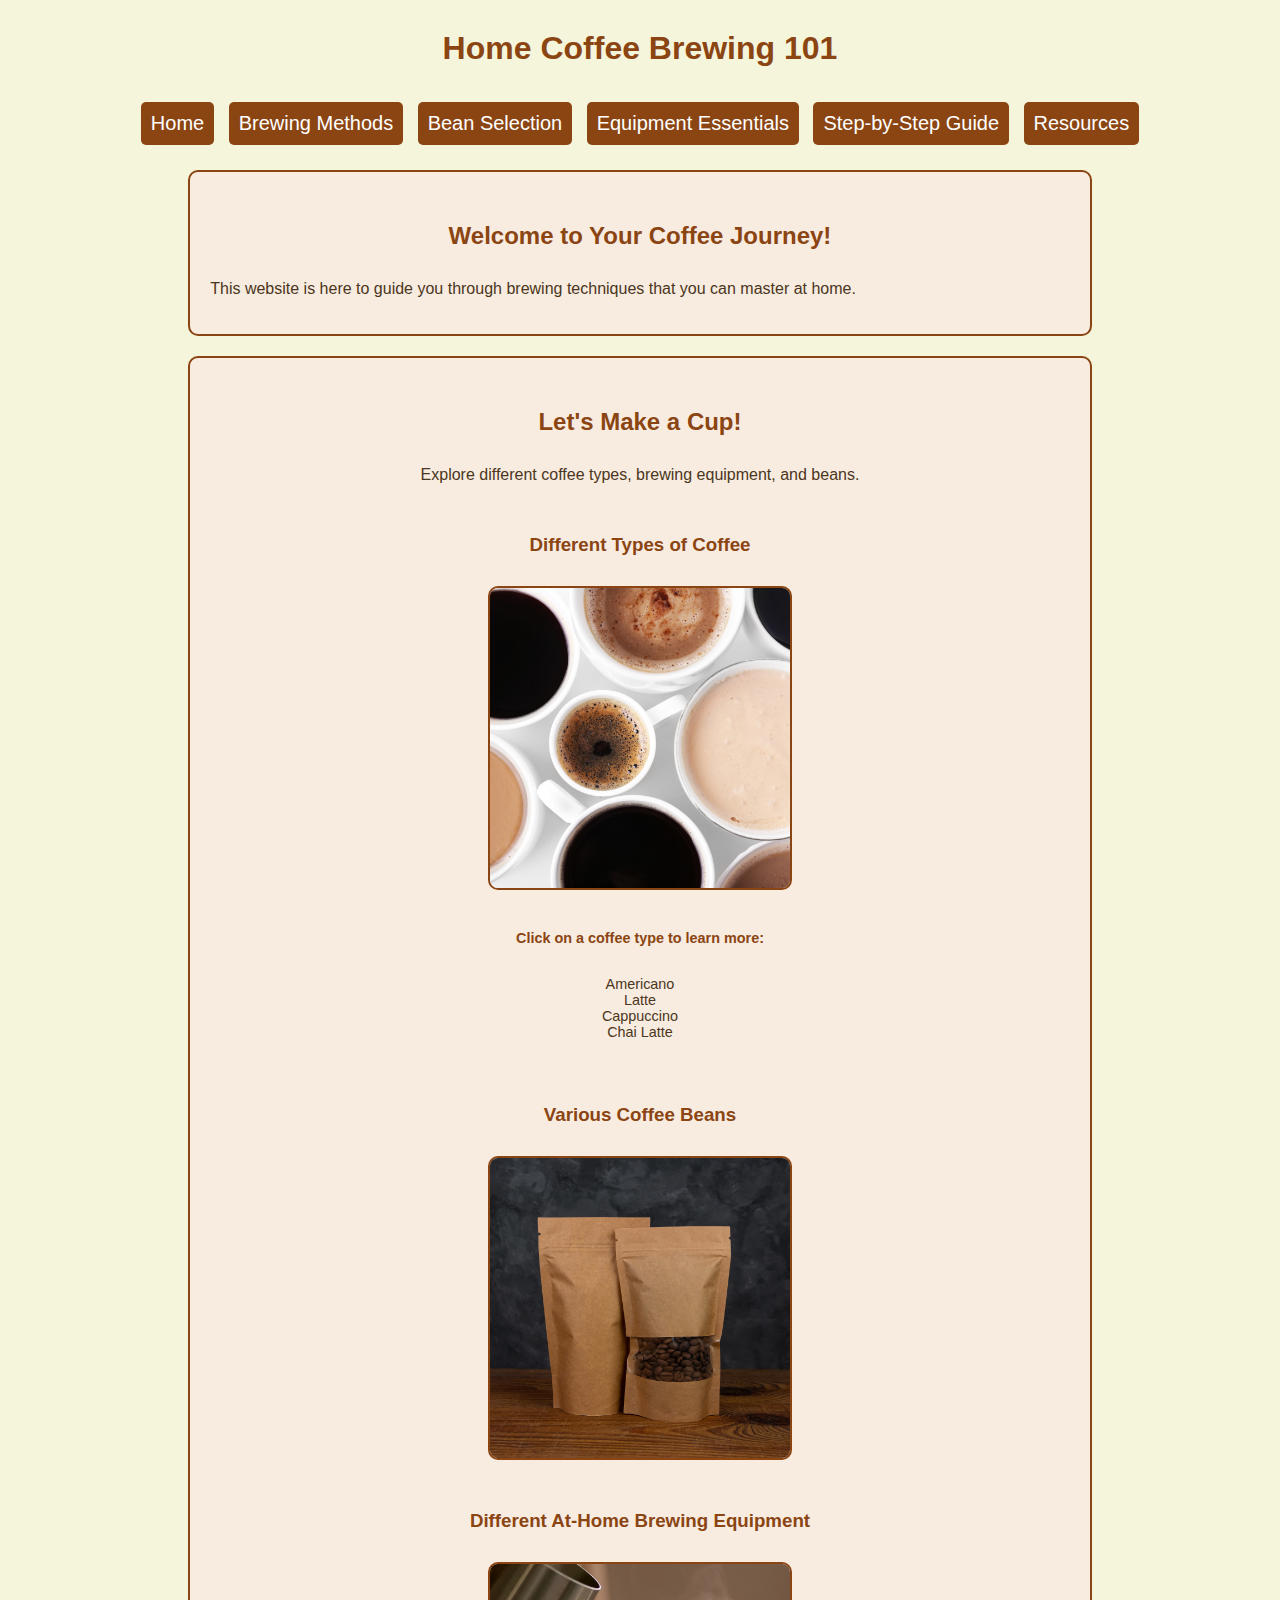
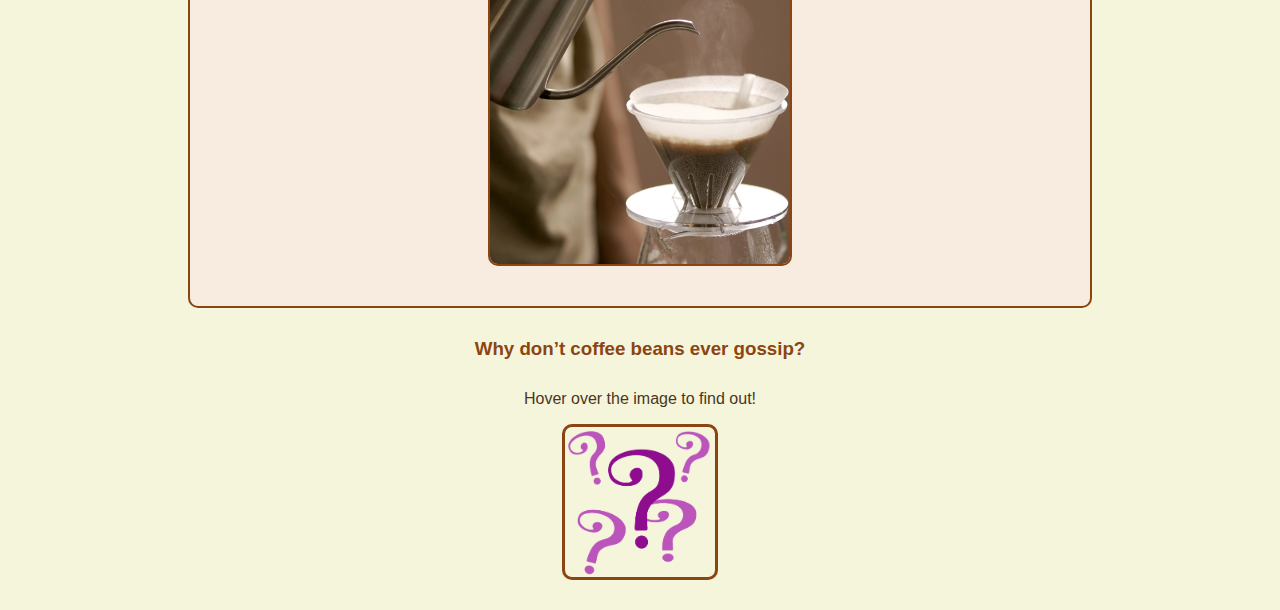
<file: index.html>
<!DOCTYPE html>
<html lang="en">
<head>
  <meta charset="UTF-8">
  <meta name="viewport" content="width=device-width, initial-scale=1.0">
  <title>Home Coffee Brewing</title>
  <link href="css/final.css" rel="stylesheet">
  <script src="https://ajax.googleapis.com/ajax/libs/jquery/3.7.1/jquery.min.js"></script>
</head>
<body>

  <div id="wrapper">
    <h1>Home Coffee Brewing 101</h1>
    <nav>
      <a href="index.html">Home</a>
      <a href="brewing.html">Brewing Methods</a>
      <a href="beans.html">Bean Selection</a>
      <a href="equipment.html">Equipment Essentials</a>
      <a href="step.html">Step-by-Step Guide</a>
      <a href="resources.html">Resources</a>
    </nav>
	  
    <!-- Introduction Section -->
    <section id="intro">
      <h2>Welcome to Your Coffee Journey!</h2>
      <p>This website is here to guide you through brewing techniques that you can master at home.</p>
    </section>

    <!-- Photo Section -->
    <section id="photo-box">
      <h2>Let's Make a Cup!</h2>
      <p>Explore different coffee types, brewing equipment, and beans.</p>
      <div class="photo-item">
        <h3>Different Types of Coffee</h3>
        <img src="img/homecoffee.png" alt="Different types of coffee">
        <!-- Coffee List -->
        <div class="coffee-list">
          <h4>Click on a coffee type to learn more:</h4>
          <ul>
            <li class="coffee-item" id="americano">Americano</li>
            <li class="coffee-item" id="latte">Latte</li>
            <li class="coffee-item" id="cappuccino">Cappuccino</li>
            <li class="coffee-item" id="chai">Chai Latte</li>
          </ul>
          <div id="description"></div>
        </div>
      </div>
      <div class="photo-item">
        <h3>Various Coffee Beans</h3>
        <img src="img/homebeans.png" alt="Various coffee beans">
      </div>
      <div class="photo-item">
        <h3>Different At-Home Brewing Equipment</h3>
        <img src="img/homemachine.png" alt="At-home coffee brewing equipment">
      </div>
    </section>

    <!-- Coffee Joke -->
  
    <h3>Why don’t coffee beans ever gossip?</h3>
    <p>Hover over the image to find out!</p>
    <div class="stepImage">
      <img id="coffee" src="img/question.png" alt="Question mark">
      <img id="coffee_hover" src="img/coffee.png" alt="Coffee cup">
    </div>
    <div id="answer"></div>

  </div>

  <script>
    $(document).ready(function() {
      // Hover event to show and hide the joke
      $("#coffee").hover(
        function() {
          $("#coffee").hide();
          $("#coffee_hover").show();
          $("#answer").html("<h2>Because they’re grounded!</h2>");
        },
        function() {
          $("#coffee_hover").hide();
          $("#coffee").show();
          $("#answer").html("");
        }
      );

      // Coffee descriptions
      const coffeeDescriptions = {
        americano: "Americano: Made with espresso and hot water.",
        latte: "Latte: Made with espresso and steamed milk.",
        cappuccino: "Cappuccino: Made with equal parts espresso, steamed milk, and foam.",
        chai: "Chai Latte: Made with black tea, spices, and steamed milk."
      };

      // Event handler for coffee list clicks
      $(".coffee-item").click(function() {
        const coffeeId = $(this).attr("id");
        $("#description").html("<p>" + coffeeDescriptions[coffeeId] + "</p>");
        $(".coffee-item").css("color", ""); // Reset color for all items
        $(this).css("color", "#8B4513"); // Change clicked item to dark brown (in-theme)
      });
    });
  </script>

</body>
</html>
</file>
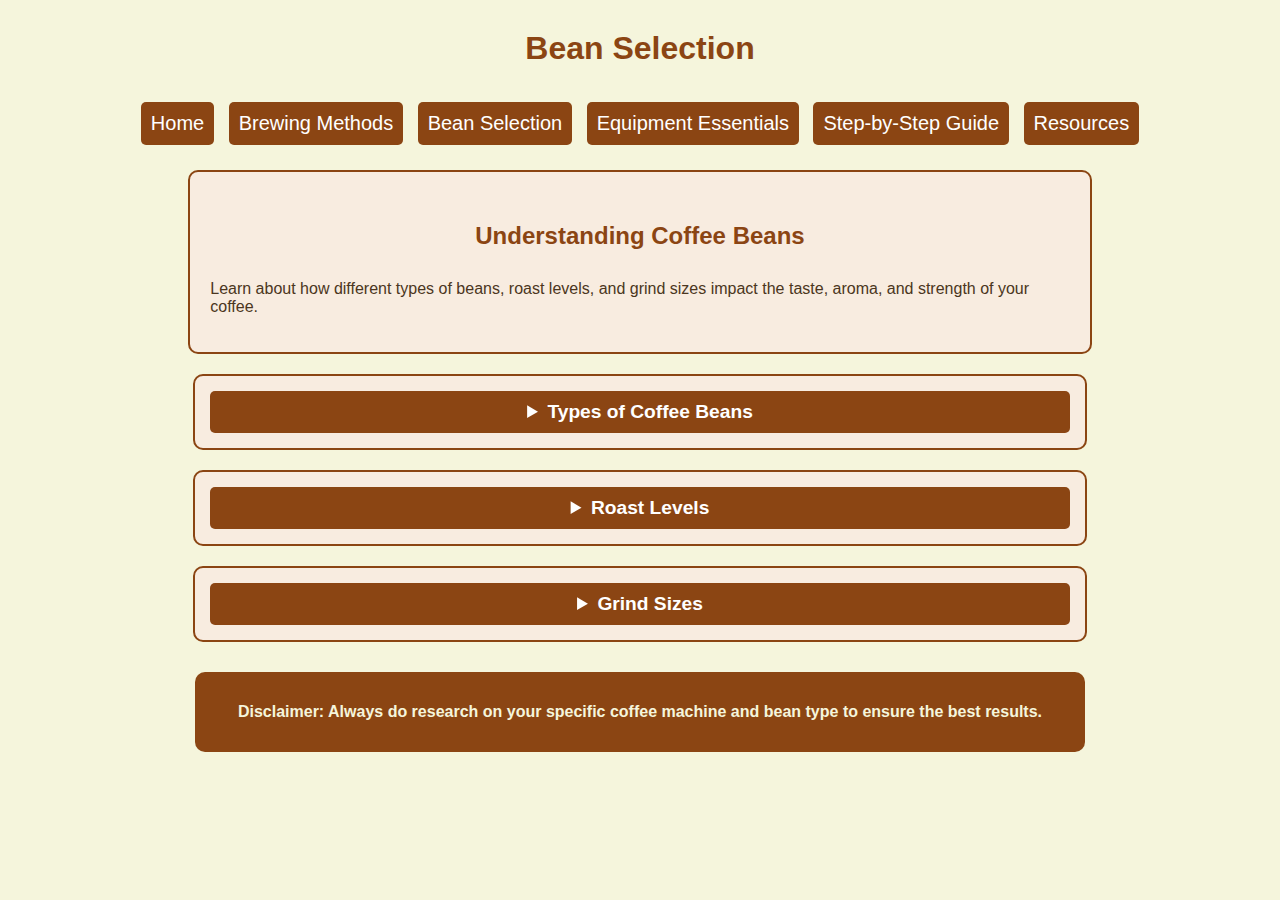
<file: beans.html>
<!DOCTYPE html>
<html lang="en">
<head>
    <meta charset="UTF-8">
    <meta name="viewport" content="width=device-width, initial-scale=1.0">
    <title>Bean Selection</title>
    <link href="css/final.css" rel="stylesheet">
    <script src="https://ajax.googleapis.com/ajax/libs/jquery/3.7.1/jquery.min.js"></script>
</head>
<body>

    <div id="wrapper">
        <h1>Bean Selection</h1>
        <nav>
            <a href="index.html">Home</a>
            <a href="brewing.html">Brewing Methods</a>
            <a href="beans.html">Bean Selection</a>
            <a href="equipment.html">Equipment Essentials</a>
            <a href="step.html">Step-by-Step Guide</a>
            <a href="resources.html">Resources</a>
        </nav>

        <!-- Introduction Section -->
        <section id="intro">
            <h2>Understanding Coffee Beans</h2>
            <p>Learn about how different types of beans, roast levels, and grind sizes impact the taste, aroma, and strength of your coffee.</p>
        </section>

        <!-- Coffee Bean Types -->
        <details>
            <summary>Types of Coffee Beans</summary>
            <div class="stepContent">
                <h3>Arabica</h3>
                <p>Arabica beans are known for their smooth and complex flavor, often with fruity or floral notes. They are generally considered higher quality.</p>
                <h3>Robusta</h3>
                <p>Robusta beans are stronger and more bitter, with a more earthy flavor. They contain more caffeine and are often used in espresso blends.</p>
            </div>
        </details>

        <!-- Roast Levels -->
        <details>
            <summary>Roast Levels</summary>
            <div class="stepContent">
                <h3>Light Roast</h3>
                <p>Light roasts retain more of the beans' original flavors, often tasting fruity or floral. They are more acidic and have a lighter body.</p>
                <h3>Medium Roast</h3>
                <p>Medium roasts have a balanced flavor with a mix of acidity, sweetness, and body. This is the most common roast level.</p>
                <h3>Dark Roast</h3>
                <p>Dark roasts have a deep, smoky flavor. They are less acidic but have a heavier body and may taste bittersweet or chocolaty.</p>
            </div>
        </details>

        <!-- Grind Sizes -->
        <details>
            <summary>Grind Sizes</summary>
            <div class="stepContent">
                <h3>Coarse Grind</h3>
                <p>Best suited for French Press and cold brew. Coarse grounds allow for longer extraction times.</p>
                <h3>Medium Grind</h3>
                <p>Ideal for drip coffee makers and pour-over methods. Medium grind balances extraction and brew time.</p>
                <h3>Fine Grind</h3>
                <p>Perfect for AeroPress (with a short brew time) and Moka pot. Fine grinds provide quicker extraction.</p>
                <h3>Extra Fine Grind</h3>
                <p>Used for espresso machines. This grind allows for very quick extraction under high pressure.</p>
            </div>
        </details>

        <!-- Disclaimer -->
        <div class="warning">
            <p>Disclaimer: Always do research on your specific coffee machine and bean type to ensure the best results.</p>
        </div>

    </div>

</body>
</html>
</file>
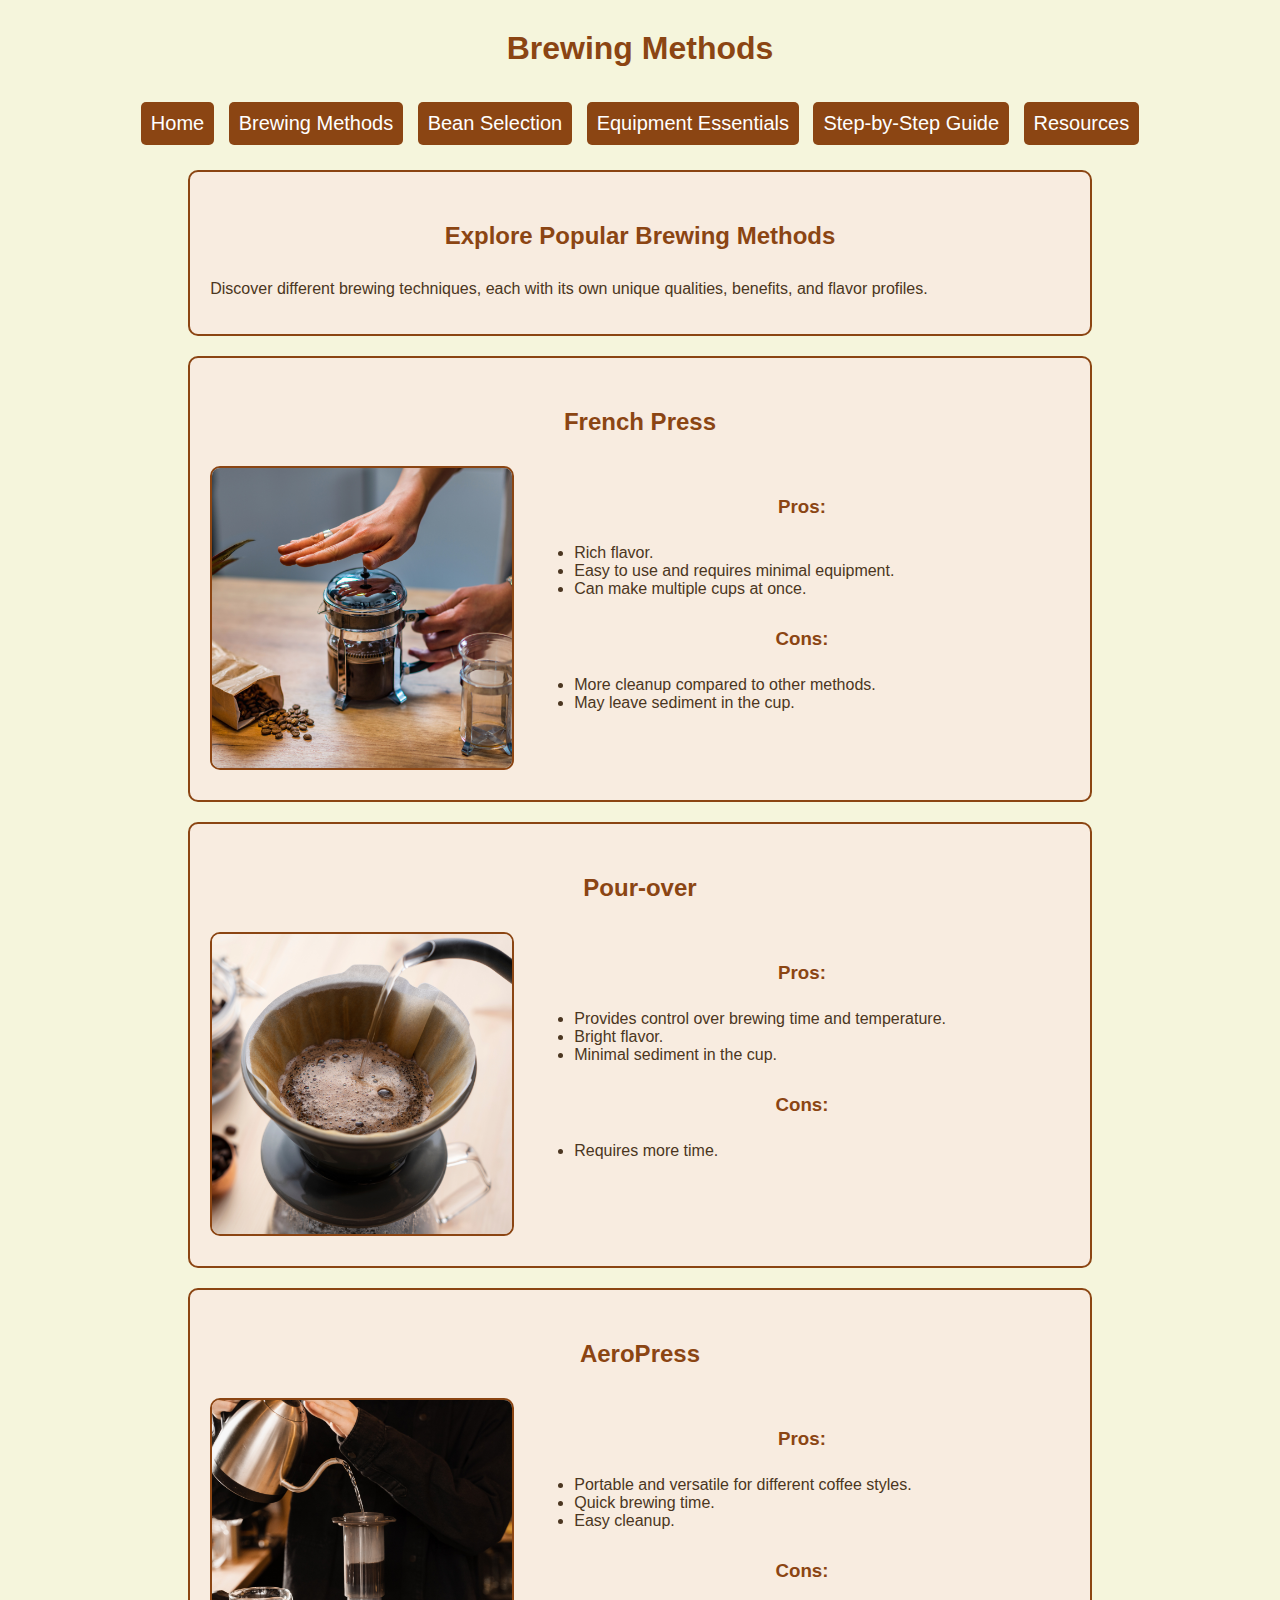
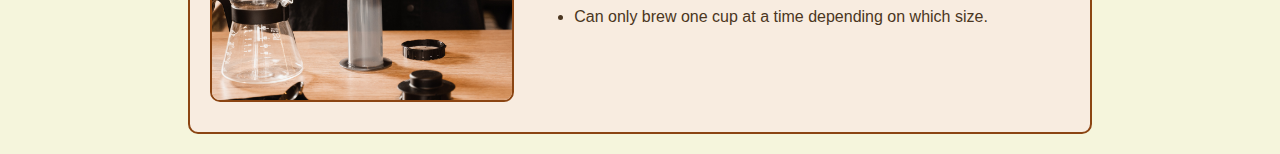
<file: brewing.html>
<!DOCTYPE html>
<html lang="en">
<head>
  <meta charset="UTF-8">
  <meta name="viewport" content="width=device-width, initial-scale=1.0">
  <title>Brewing Methods</title>
  <link href="css/final.css" rel="stylesheet">
  <script src="https://ajax.googleapis.com/ajax/libs/jquery/3.7.1/jquery.min.js"></script>
</head>
<body>

  <div id="wrapper">
    <h1>Brewing Methods</h1>
    <nav>
      <a href="index.html">Home</a>
      <a href="brewing.html">Brewing Methods</a>
      <a href="beans.html">Bean Selection</a>
      <a href="equipment.html">Equipment Essentials</a>
      <a href="step.html">Step-by-Step Guide</a>
      <a href="resources.html">Resources</a>
    </nav>

    <!-- Introduction Section -->
    <section id="intro">
      <h2>Explore Popular Brewing Methods</h2>
      <p>Discover different brewing techniques, each with its own unique qualities, benefits, and flavor profiles.</p>
    </section>

    <!-- Brewing Method 1: French Press -->
    <section class="brewing-method">
      <h2>French Press</h2>
      <div class="method-content">
        <img src="img/french.png" alt="French Press">
        <div class="method-details">
          <h3>Pros:</h3>
          <ul>
            <li>Rich flavor.</li>
            <li>Easy to use and requires minimal equipment.</li>
            <li> Can make multiple cups at once.</li>
          </ul>
          <h3>Cons:</h3>
          <ul>
            <li>More cleanup compared to other methods.</li>
            <li>May leave sediment in the cup.</li>
          </ul>
        </div>
      </div>
      
    </section>

    <!-- Brewing Method 2: Pour-over -->
    <section class="brewing-method">
      <h2>Pour-over</h2>
      <div class="method-content">
        <img src="img/pour.png" alt="Pour-over">
        <div class="method-details">
          <h3>Pros:</h3>
          <ul>
            <li>Provides control over brewing time and temperature.</li>
            <li>Bright flavor.</li>
            <li>Minimal sediment in the cup.</li>
          </ul>
          <h3>Cons:</h3>
          <ul>
            <li>Requires more time. </li>
            
          </ul>
        </div>
      </div>
     
    </section>

    <!-- Brewing Method 3: AeroPress -->
    <section class="brewing-method">
      <h2>AeroPress</h2>
      <div class="method-content">
        <img src="img/aero.png" alt="AeroPress">
        <div class="method-details">
          <h3>Pros:</h3>
          <ul>
            <li>Portable and versatile for different coffee styles.</li>
            <li>Quick brewing time.</li>
            <li>Easy cleanup.</li>
          </ul>
          <h3>Cons:</h3>
          <ul>
            <li>Can only brew one cup at a time depending on which size.</li>
         
          </ul>
        </div>
      </div>
      
    </section>

  </div>

</body>
</html>
</file>
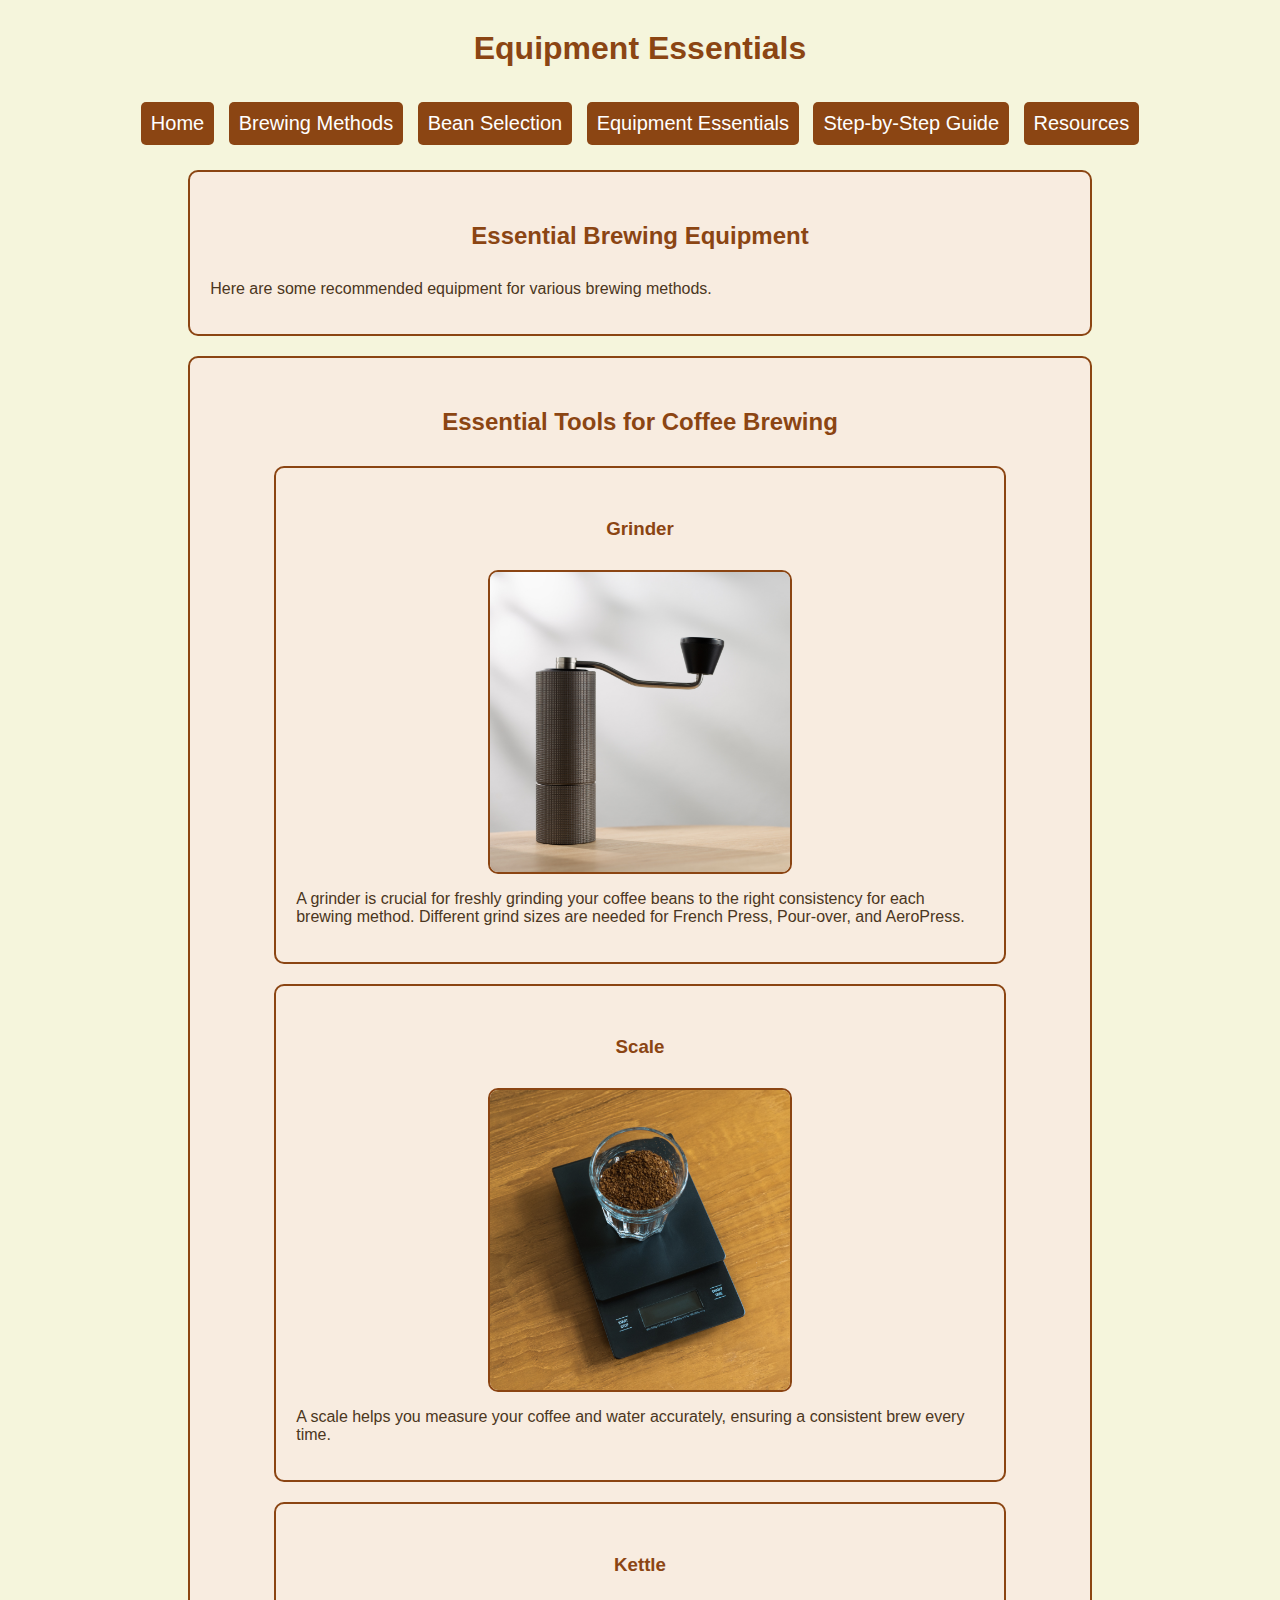
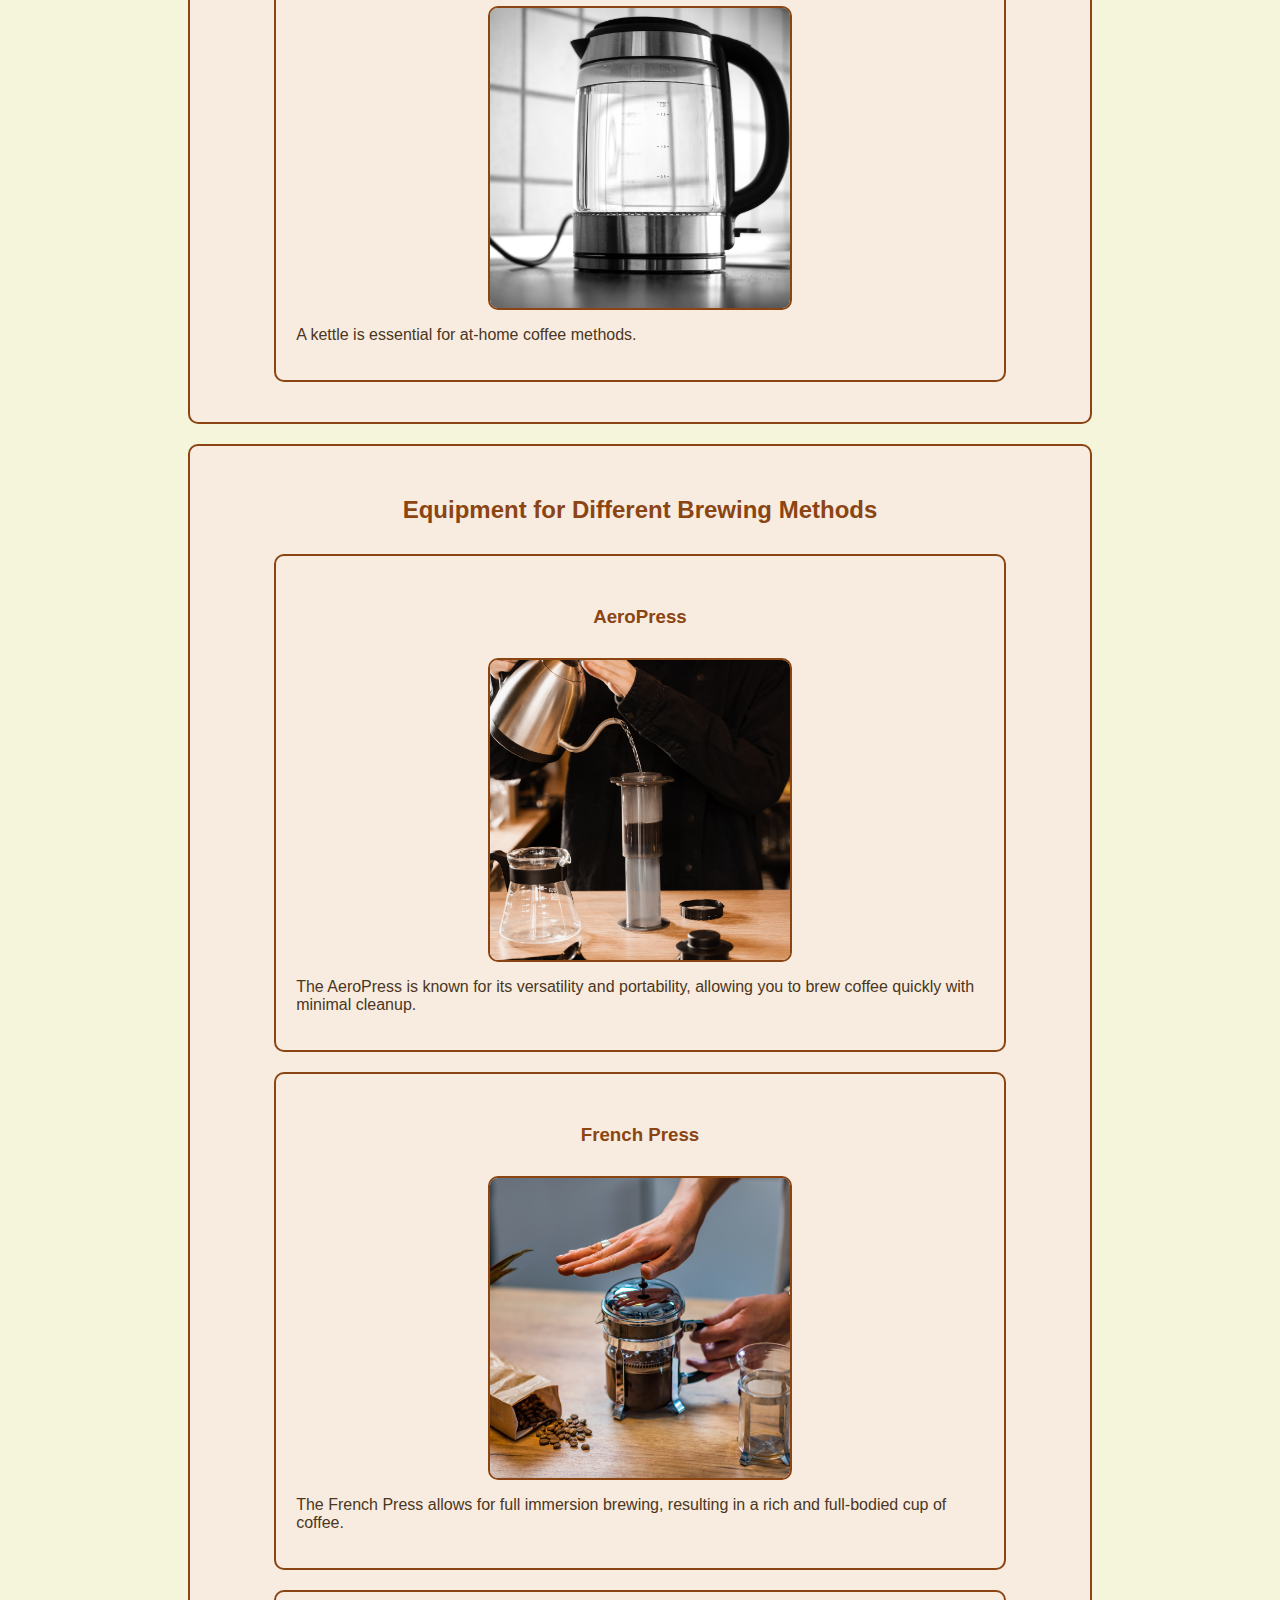
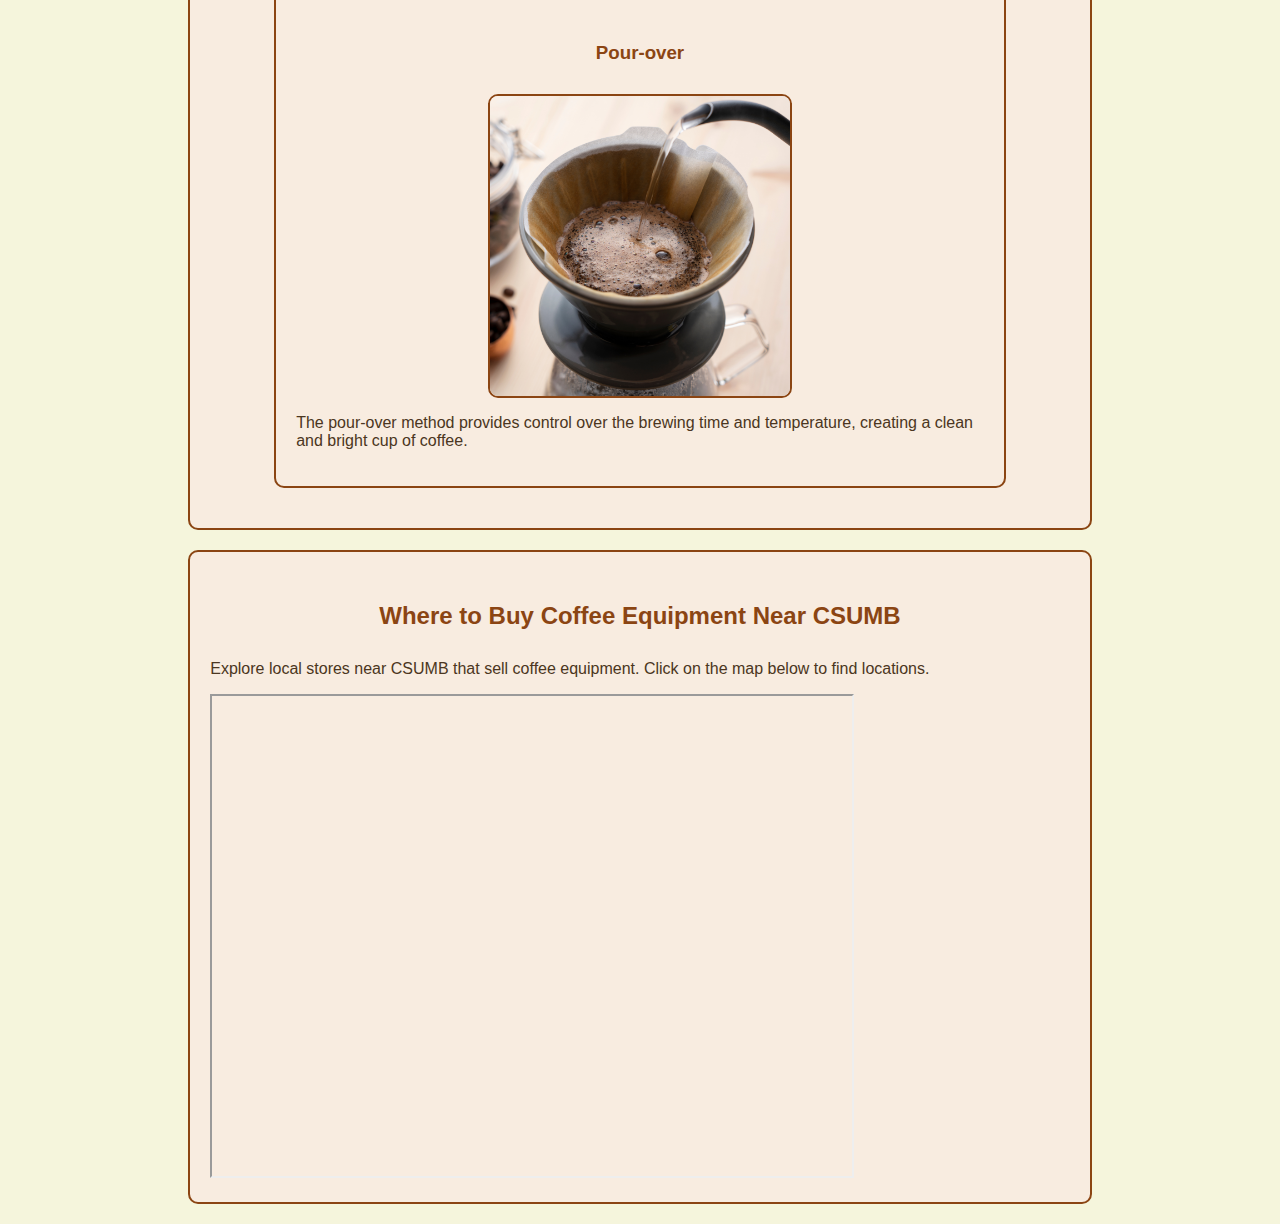
<file: equipment.html>
<!DOCTYPE html>
<html lang="en">
<head>
    <meta charset="UTF-8">
    <meta name="viewport" content="width=device-width, initial-scale=1.0">
    <title>Equipment Essentials</title>
    <link href="css/final.css" rel="stylesheet">
    <script src="https://ajax.googleapis.com/ajax/libs/jquery/3.7.1/jquery.min.js"></script>
</head>
<body>

    <div id="wrapper">
        <h1>Equipment Essentials</h1>
        <nav>
            <a href="index.html">Home</a>
            <a href="brewing.html">Brewing Methods</a>
            <a href="beans.html">Bean Selection</a>
            <a href="equipment.html">Equipment Essentials</a>
            <a href="step.html">Step-by-Step Guide</a>
            <a href="resources.html">Resources</a>
        </nav>

        <!-- Introduction Section -->
        <section id="intro">
            <h2>Essential Brewing Equipment</h2>
            <p>Here are some recommended equipment for various brewing methods.</p>
        </section>

        <!-- Equipment List -->
        <section id="equipment-list">
            <h2>Essential Tools for Coffee Brewing</h2>

            <!-- Grinder -->
            <div class="equipment-item">
                <h3>Grinder</h3>
                <img src="img/grinder.png" alt="Coffee Grinder" class="equipment-photo">
                <p>A grinder is crucial for freshly grinding your coffee beans to the right consistency for each brewing method. Different grind sizes are needed for French Press, Pour-over, and AeroPress.</p>
            </div>

            <!-- Scale -->
            <div class="equipment-item">
                <h3>Scale</h3>
                <img src="img/scale.png" alt="Coffee Scale" class="equipment-photo">
                <p>A scale helps you measure your coffee and water accurately, ensuring a consistent brew every time.</p>
            </div>

            <!-- Kettle -->
            <div class="equipment-item">
                <h3>Kettle</h3>
                <img src="img/kettle.png" alt="Coffee Kettle" class="equipment-photo">
                <p>A kettle is essential for at-home coffee methods.</p>
            </div>
        </section>

        <!-- Brewing Method Equipment -->
        <section id="brewing-equipment">
            <h2>Equipment for Different Brewing Methods</h2>
            <div class="equipment-item">
                <h3>AeroPress</h3>
                <img src="img/aero.png" alt="AeroPress" class="equipment-photo">
                <p>The AeroPress is known for its versatility and portability, allowing you to brew coffee quickly with minimal cleanup.</p>
            </div>
            <div class="equipment-item">
                <h3>French Press</h3>
                <img src="img/french.png" alt="French Press" class="equipment-photo">
                <p>The French Press allows for full immersion brewing, resulting in a rich and full-bodied cup of coffee.</p>
            </div>
            <div class="equipment-item">
                <h3>Pour-over</h3>
                <img src="img/pour.png" alt="Pour-over" class="equipment-photo">
                <p>The pour-over method provides control over the brewing time and temperature, creating a clean and bright cup of coffee.</p>
            </div>
        </section>

        <!-- Map Section -->
        <section id="map-section">
            <h2>Where to Buy Coffee Equipment Near CSUMB</h2>
            <p>Explore local stores near CSUMB that sell coffee equipment. Click on the map below to find locations.</p>
            <div id="map-placeholder">
                <iframe src="https://www.google.com/maps/d/embed?mid=1kVN9OohWH8HGPjwU0YDDXQnZdAgOZso&ehbc=2E312F" width="640" height="480"></iframe>
            </div>
        </section>

    </div>

</body>
</html>
</file>
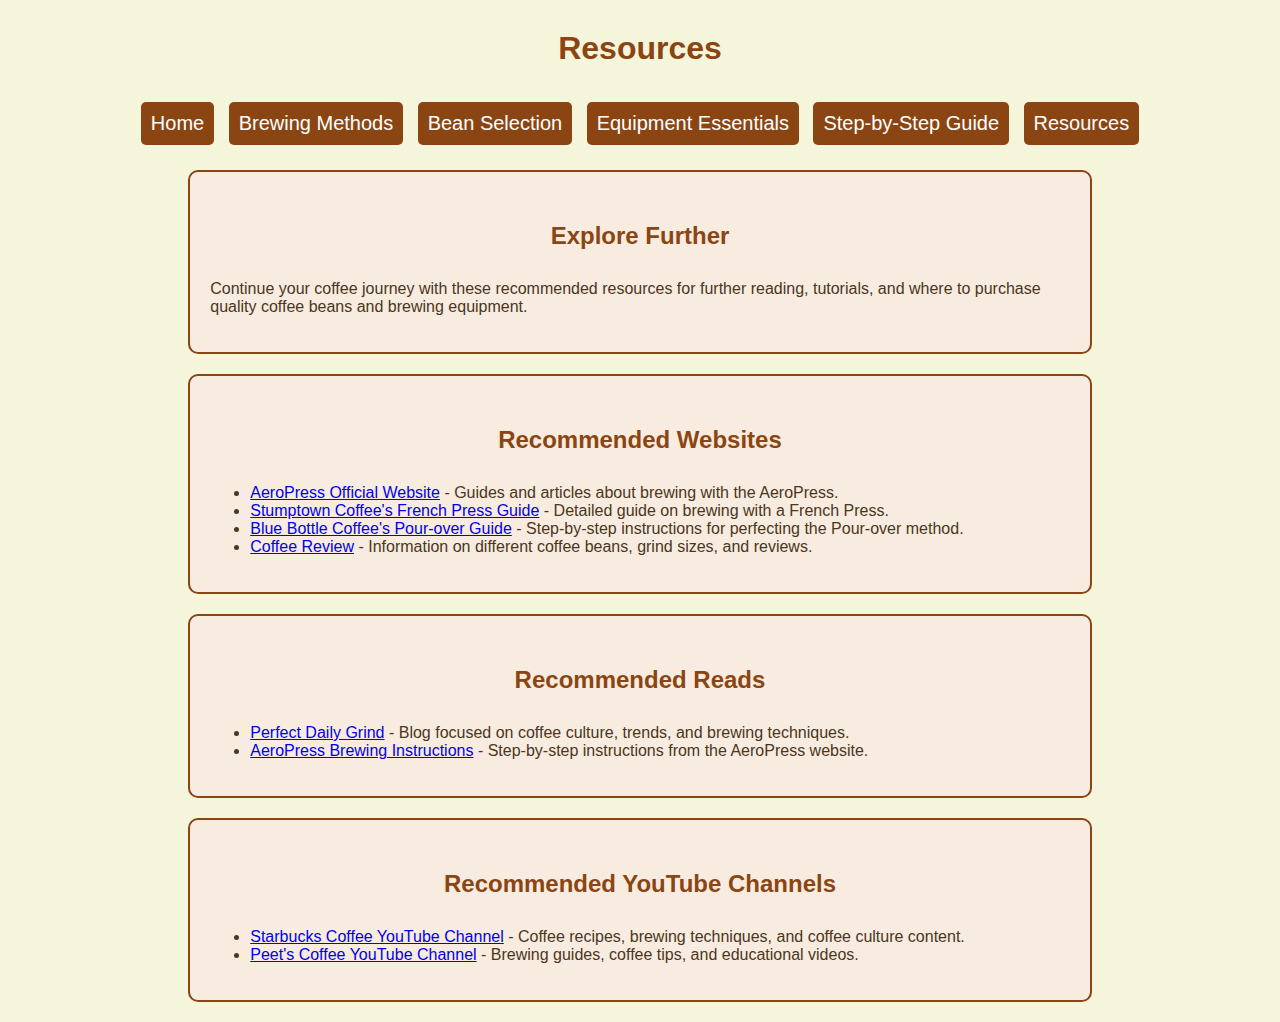
<file: resources.html>
<!DOCTYPE html>
<html lang="en">
<head>
    <meta charset="UTF-8">
    <meta name="viewport" content="width=device-width, initial-scale=1.0">
    <title>Resources</title>
    <link href="css/final.css" rel="stylesheet">
    <script src="https://ajax.googleapis.com/ajax/libs/jquery/3.7.1/jquery.min.js"></script>
</head>
<body>

    <div id="wrapper">
        <h1>Resources</h1>
        <nav>
            <a href="index.html">Home</a>
            <a href="brewing.html">Brewing Methods</a>
            <a href="beans.html">Bean Selection</a>
            <a href="equipment.html">Equipment Essentials</a>
            <a href="step.html">Step-by-Step Guide</a>
            <a href="resources.html">Resources</a>
        </nav>

        <!-- Introduction Section -->
        <section id="intro">
            <h2>Explore Further</h2>
            <p>Continue your coffee journey with these recommended resources for further reading, tutorials, and where to purchase quality coffee beans and brewing equipment.</p>
        </section>

        <!-- Recommended Websites -->
        <section class="resources-section">
            <h2>Recommended Websites</h2>
            <ul>
                <li><a href="https://aeropress.com/" target="_blank">AeroPress Official Website</a> - Guides and articles about brewing with the AeroPress.</li>
                <li><a href="https://www.stumptowncoffee.com/brew-guides/french-press" target="_blank">Stumptown Coffee's French Press Guide</a> - Detailed guide on brewing with a French Press.</li>
                <li><a href="https://www.bluebottlecoffee.com/brew-guides/pour-over" target="_blank">Blue Bottle Coffee's Pour-over Guide</a> - Step-by-step instructions for perfecting the Pour-over method.</li>
                <li><a href="https://www.coffeereview.com/" target="_blank">Coffee Review</a> - Information on different coffee beans, grind sizes, and reviews.</li>
            </ul>
        </section>

        <!-- Coffee Learning Resources -->
        <section class="resources-section">
            <h2>Recommended Reads</h2>
            <ul>
                <li><a href="https://perfectdailygrind.com/" target="_blank">Perfect Daily Grind</a> - Blog focused on coffee culture, trends, and brewing techniques.</li>
                <li><a 
                <li><a href="https://aeropress.com/how-to-use/" target="_blank">AeroPress Brewing Instructions</a> - Step-by-step instructions from the AeroPress website.</li>
            </ul>
        </section>

        <!-- YouTube Channels -->
        <section class="resources-section">
            <h2>Recommended YouTube Channels</h2>
            <ul>
                <li><a href="https://www.youtube.com/user/StarbucksCoffee" target="_blank">Starbucks Coffee YouTube Channel</a> - Coffee recipes, brewing techniques, and coffee culture content.</li>
                <li><a href="https://www.youtube.com/user/PeetsCoffee" target="_blank">Peet's Coffee YouTube Channel</a> - Brewing guides, coffee tips, and educational videos.</li>
               
            </ul>
        </section>

        

    </div>

</body>
</html>
</file>
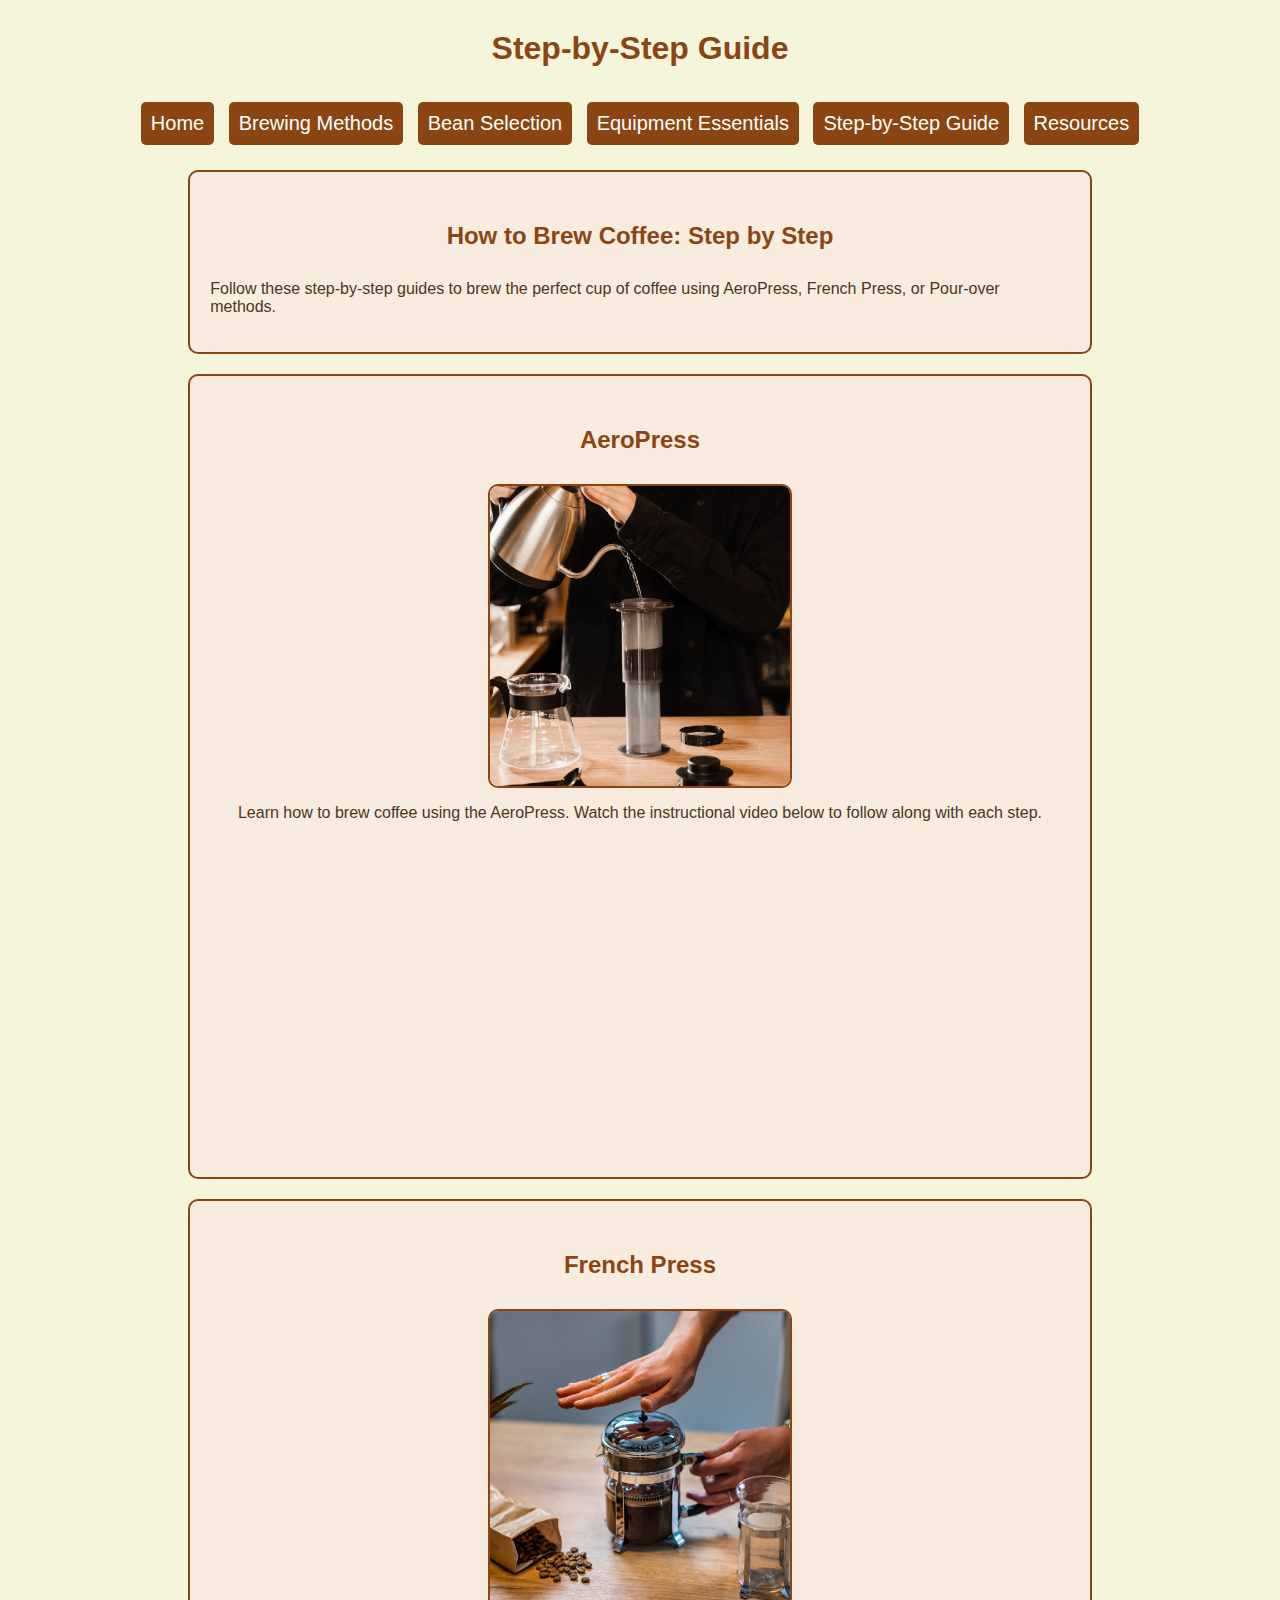
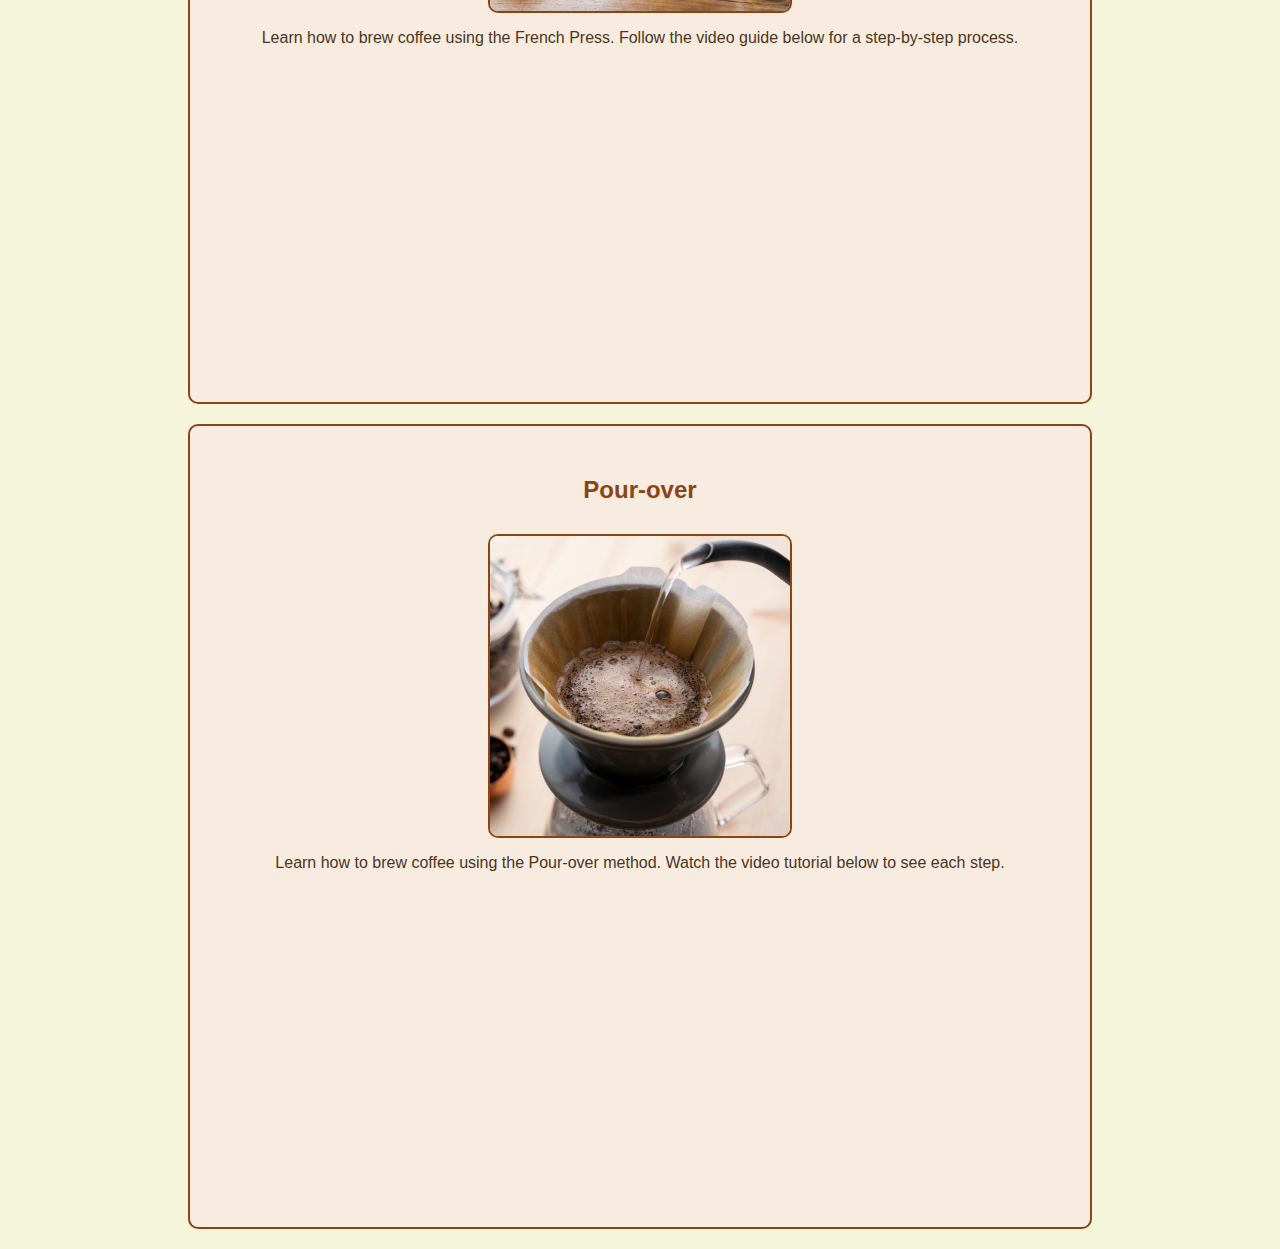
<file: step.html>
<!DOCTYPE html>
<html lang="en">
<head>
    <meta charset="UTF-8">
    <meta name="viewport" content="width=device-width, initial-scale=1.0">
    <title>Step-by-Step Guide</title>
    <link href="css/final.css" rel="stylesheet">
    <script src="https://ajax.googleapis.com/ajax/libs/jquery/3.7.1/jquery.min.js"></script>
</head>
<body>

    <div id="wrapper">
        <h1>Step-by-Step Guide</h1>
        <nav>
            <a href="index.html">Home</a>
            <a href="brewing.html">Brewing Methods</a>
            <a href="beans.html">Bean Selection</a>
            <a href="equipment.html">Equipment Essentials</a>
            <a href="step.html">Step-by-Step Guide</a>
            <a href="resources.html">Resources</a>
        </nav>

        <!-- Introduction Section -->
        <section id="intro">
            <h2>How to Brew Coffee: Step by Step</h2>
            <p>Follow these step-by-step guides to brew the perfect cup of coffee using AeroPress, French Press, or Pour-over methods.</p>
        </section>

        <!-- Step-by-Step Guide for AeroPress -->
        <section class="brewing-guide">
            <h2>AeroPress</h2>
            <img src="img/aero.png" alt="AeroPress" class="equipment-photo">
            <p>Learn how to brew coffee using the AeroPress. Watch the instructional video below to follow along with each step.</p>
            <iframe width="560" height="315" src="https://www.youtube.com/embed/tRIX9G7D_9Q" frameborder="0" allow="accelerometer; autoplay; clipboard-write; encrypted-media; gyroscope; picture-in-picture" allowfullscreen></iframe>
        </section>

        <!-- Step-by-Step Guide for French Press -->
        <section class="brewing-guide">
            <h2>French Press</h2>
            <img src="img/french.png" alt="French Press" class="equipment-photo">
            <p>Learn how to brew coffee using the French Press. Follow the video guide below for a step-by-step process.</p>
            <iframe width="560" height="315" src="https://www.youtube.com/embed/w3A_Z1J78HY" frameborder="0" allow="accelerometer; autoplay; clipboard-write; encrypted-media; gyroscope; picture-in-picture" allowfullscreen></iframe>
        </section>

        <!-- Step-by-Step Guide for Pour-over -->
        <section class="brewing-guide">
            <h2>Pour-over</h2>
            <img src="img/pour.png" alt="Pour-over" class="equipment-photo">
            <p>Learn how to brew coffee using the Pour-over method. Watch the video tutorial below to see each step.</p>
            <iframe width="560" height="315" src="https://www.youtube.com/embed/2Sela-8BF9Q" frameborder="0" allow="accelerometer; autoplay; clipboard-write; encrypted-media; gyroscope; picture-in-picture" allowfullscreen></iframe>
        </section>

    </div>

</body>
</html>
</file>
<file: css/final.css>
@charset "UTF-8";

/* General Styles */
body {
    background-color: #F5F5DC; /* Cream background */
    color: #4B3621; /* Brown text */
    font-family: Arial, sans-serif;
}

h1, h2, h3, h4 { 
    text-align: center;
    color: #8B4513; /* Darker brown for headers */
    padding: 10px;
    margin: 20px;
}

#wrapper {
    width: 85%;
    margin: 0 auto;
    text-align: center; /* Center content */
}

/* Section Box Styling */
section {
    background-color: #F8ECE0; /* Light beige background */
    border: 2px solid #8B4513; /* Dark brown border */
    border-radius: 10px;
    padding: 20px;
    margin: 20px auto;
    width: 80%;
    text-align: left; /* Align text inside sections to the left */
}

/* Photo Box Specific Styling */
#photo-box {
    text-align: center; /* Center text for photo section */
}

/* Photo Item Styling */
.photo-item {
    margin: 20px 0;
    display: flex;
    flex-direction: column;
    align-items: center;
}

.photo-item img {
    width: 100%;
    max-width: 300px;
    border-radius: 10px;
    border: 2px solid #8B4513; /* Dark brown border */
}

/* Coffee List Styling */
.coffee-list {
    font-size: 0.9em; /* Smaller font size */
    margin-top: 10px;
}

.coffee-list ul {
    list-style-type: none;
    padding: 0;
}

.coffee-item {
    cursor: pointer;
    color: #4B3621;
}

#description {
    margin-top: 10px;
    font-size: 0.9em; /* Smaller font size for the description */
    color: #4B3621;
}

/* Image Container and Styling for the Joke */
.stepImage {
    text-align: center;
    display: flex;
    flex-direction: column; /* Stack images vertically */
    align-items: center;
}

.stepImage img {
    width: 150px; /* Reduced image size */
    height: 150px; /* Reduced image size */
    border: 3px solid #8B4513; /* Dark brown border */
    border-radius: 10px; /* Slightly rounded corners */
    margin-bottom: 10px; /* Space between images */
}

/* Initially hide the second image (coffee.png) */
#coffee_hover {
    display: none;
}

#answer {
    margin-top: 20px;
    font-size: 1.5em;
    color: #4B3621; /* Brown color for text */
}

/* Navigation Links */
nav a {
    padding: 10px;
    margin: 5px;
    font-size: 125%;
    background-color: #8B4513; 
    color: white; 
    text-decoration: none;
    border-radius: 5px;
    transition: all 0.3s ease;
    display: inline-block;
}

nav a:hover {
    font-size: 130%;
    background-color: #4B3621;  
    color: white; 
}

/* Brewing Method Styling */
.brewing-method {
    background-color: #F8ECE0; /* Light beige background */
    border: 2px solid #8B4513; /* Dark brown border */
    border-radius: 10px;
    padding: 20px;
    margin: 20px auto;
    width: 80%;
    text-align: left;
}

.brewing-method h2 {
    text-align: center;
    color: #8B4513;
}

.method-content {
    display: flex;
    flex-wrap: wrap;
    align-items: flex-start;
    justify-content: space-between;
    margin-top: 15px;
}

.method-content img {
    max-width: 300px;
    border-radius: 10px;
    border: 2px solid #8B4513;
    margin-bottom: 10px;
}

.method-details {
    flex: 1;
    padding-left: 20px;
}

.method-details h3 {
    color: #8B4513;
    margin-bottom: 10px;
}

.method-details ul {
    margin-bottom: 10px;
}

/* General Styles */
body {
    background-color: #F5F5DC; /* Cream background */
    color: #4B3621; /* Brown text */
    font-family: Arial, sans-serif;
}

h1, h2, h3, h4 { 
    text-align: center;
    color: #8B4513; /* Darker brown for headers */
    padding: 10px;
    margin: 20px;
}

#wrapper {
    width: 85%;
    margin: 0 auto;
    text-align: center; /* Center content */
}

/* Section Box Styling */
section {
    background-color: #F8ECE0; /* Light beige background */
    border: 2px solid #8B4513; /* Dark brown border */
    border-radius: 10px;
    padding: 20px;
    margin: 20px auto;
    width: 80%;
    text-align: left; /* Align text inside sections to the left */
}

/* Dropdown Styling */
details {
    background-color: #F8ECE0; /* Light beige background */
    border: 2px solid #8B4513; /* Dark brown border */
    border-radius: 10px;
    padding: 15px;
    margin: 20px auto;
    width: 80%;
}

details summary {
    background-color: #8B4513; /* Dark brown background for summary */
    color: white;
    font-size: 1.2em;
    font-weight: bold;
    padding: 10px;
    border-radius: 5px;
    cursor: pointer;
    outline: none;
}

details[open] summary {
    background-color: #4B3621; /* Darker brown when open */
}

details summary:hover {
    background-color: #4B3621; /* Darker brown on hover */
}

.stepContent {
    padding-top: 10px;
    color: #4B3621;
    font-size: 1em;
}

/* Warning Box Styling */
.warning {
    background-color: #8B4513;
    color: #F5F5DC;
    font-weight: bold;
    padding: 15px;
    border-radius: 10px;
    text-align: center;
    margin: 30px auto;
    width: 80%;
}

/* Navigation Links */
nav a {
    padding: 10px;
    margin: 5px;
    font-size: 125%;
    background-color: #8B4513; 
    color: white; 
    text-decoration: none;
    border-radius: 5px;
    transition: all 0.3s ease;
    display: inline-block;
}

nav a:hover {
    font-size: 130%;
    background-color: #4B3621;  
    color: white; 
}

/* General Styles */
body {
    background-color: #F5F5DC; /* Cream background */
    color: #4B3621; /* Brown text */
    font-family: Arial, sans-serif;
}

h1, h2, h3, h4 { 
    text-align: center;
    color: #8B4513; /* Darker brown for headers */
    padding: 10px;
    margin: 20px;
}

#wrapper {
    width: 85%;
    margin: 0 auto;
    text-align: center; /* Center content */
}

/* Equipment Item Styling */
.equipment-item {
    background-color: #F8ECE0; /* Light beige background */
    border: 2px solid #8B4513; /* Dark brown border */
    border-radius: 10px;
    padding: 20px;
    margin: 20px auto;
    width: 80%;
    text-align: left; /* Align text inside sections to the left */
}

/* Equipment Photo Styling */
.equipment-photo {
    width: 100%;
    max-width: 300px; /* Same size scale as brewing.html */
    border-radius: 10px;
    border: 2px solid #8B4513;
    display: block;
    margin: 0 auto 15px auto; /* Center images with margin below */
}

/* Navigation Links */
nav a {
    padding: 10px;
    margin: 5px;
    font-size: 125%;
    background-color: #8B4513; 
    color: white; 
    text-decoration: none;
    border-radius: 5px;
    transition: all 0.3s ease;
    display: inline-block;
}

nav a:hover {
    font-size: 130%;
    background-color: #4B3621;  
    color: white; 
}

/* Equipment Photo Styling */
.equipment-photo {
    width: 100%;
    max-width: 300px; /* Same size scale as brewing.html */
    border-radius: 10px;
    border: 2px solid #8B4513;
    display: block;
    margin: 0 auto 15px auto; /* Center images with margin below */
}

/* Equipment Photo Styling */
.equipment-photo {
    width: 100%;
    max-width: 300px; /* Consistent size for step-by-step guide */
    border-radius: 10px;
    border: 2px solid #8B4513;
    display: block;
    margin: 0 auto 15px auto; /* Center images with margin below */
}

/* Step-by-Step Guide Section Styling */
.brewing-guide {
    background-color: #F8ECE0; /* Light beige background */
    border: 2px solid #8B4513; /* Dark brown border */
    border-radius: 10px;
    padding: 20px;
    margin: 20px auto;
    width: 80%;
    text-align: center;
}
</file>
